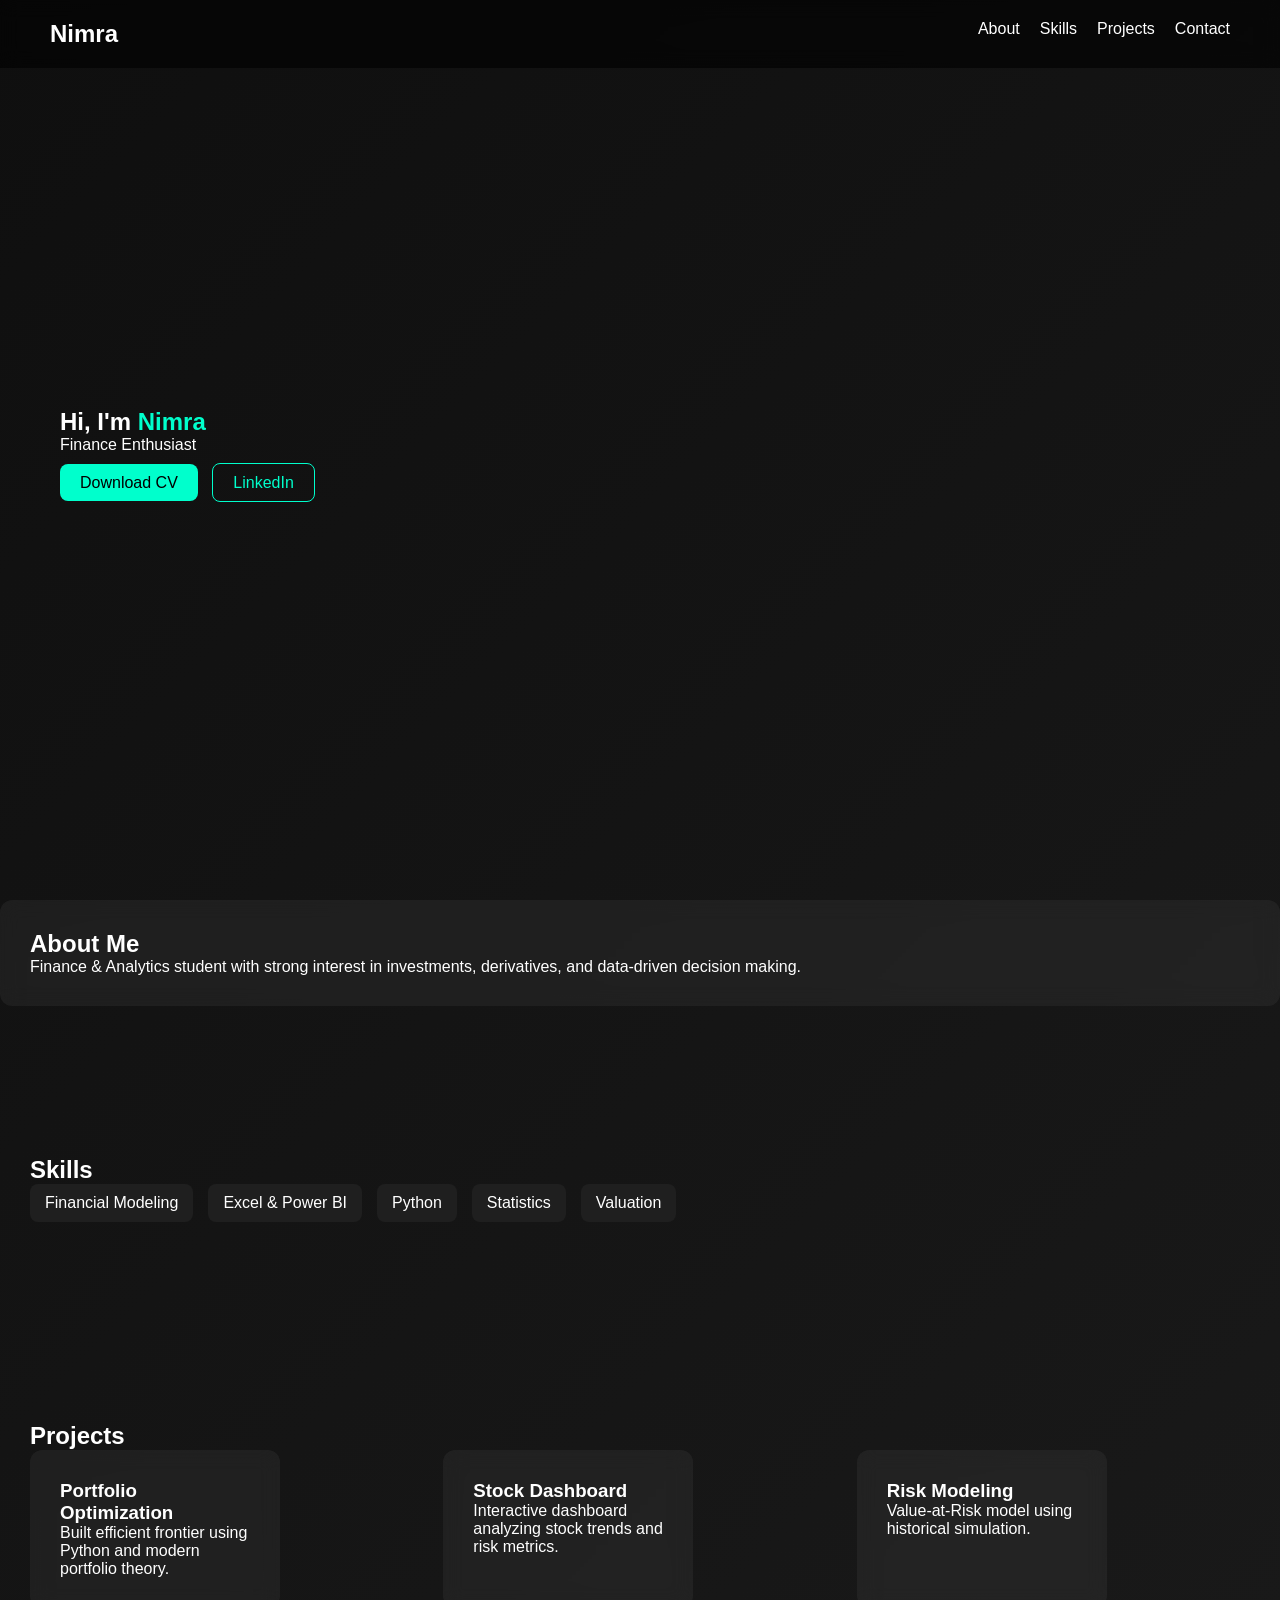
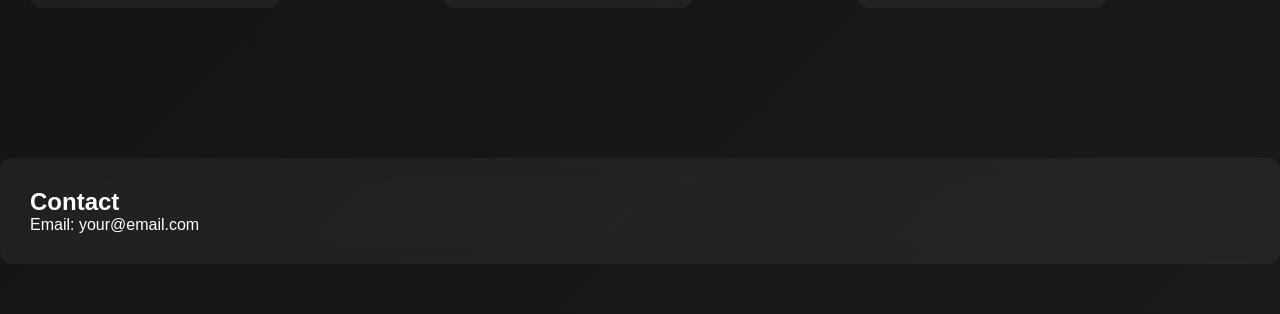
<file: index.html>
<!DOCTYPE html>
<html lang="en">

<head>
    <meta charset="UTF-8">
    <title>Nimra Portfolio</title>
    <link rel="stylesheet" href="style.css">
</head>

<body>

    <!-- NAV -->
    <nav>
        <h2>Nimra</h2>
        <ul>
            <li><a href="#about">About</a></li>
            <li><a href="#skills">Skills</a></li>
            <li><a href="#projects">Projects</a></li>
            <li><a href="#contact">Contact</a></li>
        </ul>
    </nav>

    <!-- HERO -->
    <section class="hero">
        <h1>Hi, I'm <span>Nimra</span></h1>
        <p class="typing"></p>

        <div class="hero-buttons">
            <a href="#" class="btn">Download CV</a>
            <a href="#" class="btn-outline">LinkedIn</a>
        </div>
    </section>

    <!-- ABOUT -->
    <section id="about" class="fade-in glass">
        <h2>About Me</h2>
        <p>
            Finance & Analytics student with strong interest in investments, derivatives, and data-driven decision
            making.
        </p>
    </section>

    <!-- SKILLS -->
    <section id="skills" class="fade-in">
        <h2>Skills</h2>
        <div class="skills-container">
            <div class="skill">Financial Modeling</div>
            <div class="skill">Excel & Power BI</div>
            <div class="skill">Python</div>
            <div class="skill">Statistics</div>
            <div class="skill">Valuation</div>
        </div>
    </section>

    <!-- PROJECTS -->
    <section id="projects" class="fade-in">
        <h2>Projects</h2>
        <div class="projects-container">

            <div class="card glass">
                <h3>Portfolio Optimization</h3>
                <p>Built efficient frontier using Python and modern portfolio theory.</p>
            </div>

            <div class="card glass">
                <h3>Stock Dashboard</h3>
                <p>Interactive dashboard analyzing stock trends and risk metrics.</p>
            </div>

            <div class="card glass">
                <h3>Risk Modeling</h3>
                <p>Value-at-Risk model using historical simulation.</p>
            </div>

        </div>
    </section>

    <!-- CONTACT -->
    <section id="contact" class="fade-in glass">
        <h2>Contact</h2>
        <p>Email: your@email.com</p>
    </section>

    <script src="script.js"></script>
</body>

</html>
</file>
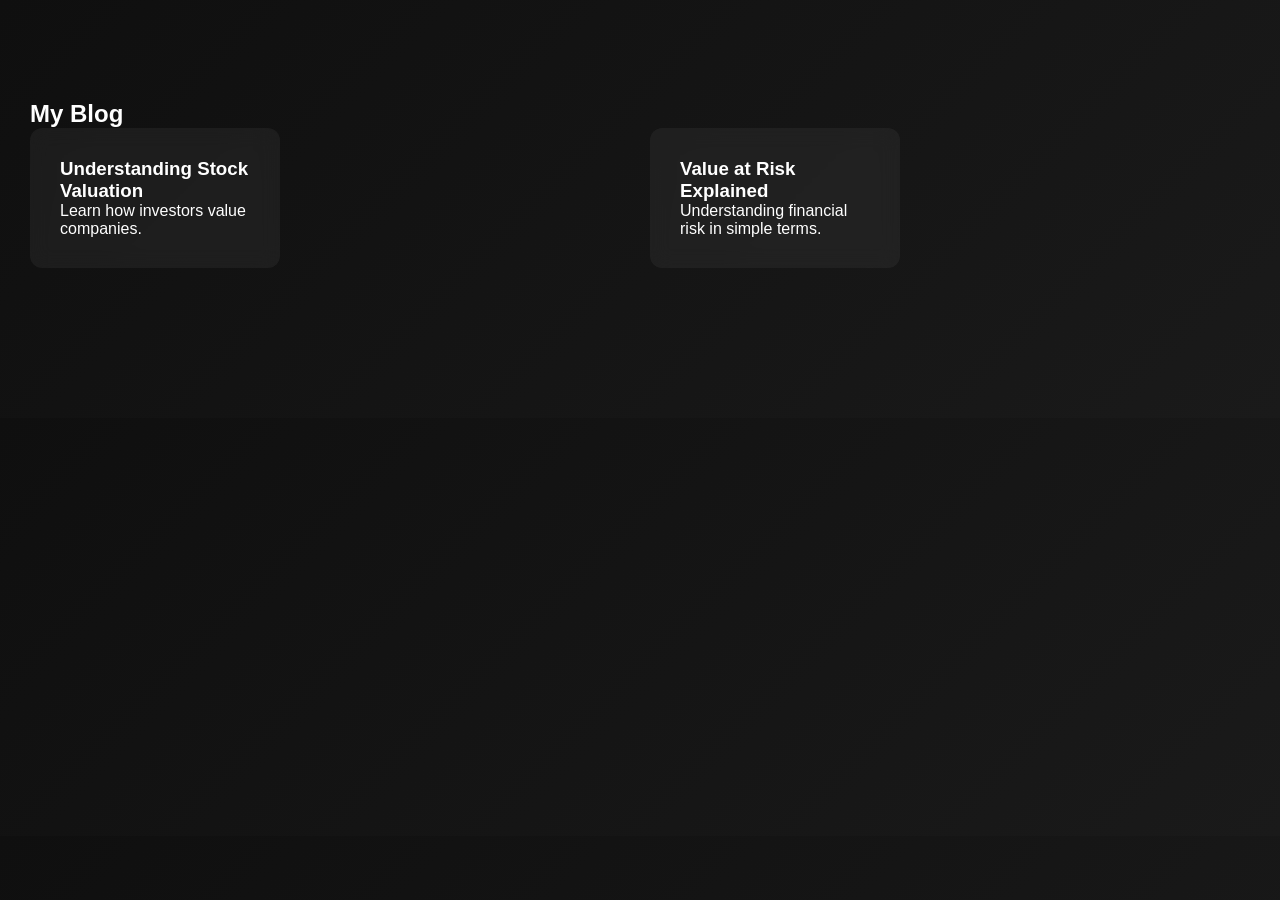
<file: blog.html>
<!DOCTYPE html>
<html lang="en">

<head>
    <meta charset="UTF-8">
    <title>Blog - Nimra</title>
    <link rel="stylesheet" href="style.css">
</head>

<body>

    <section>
        <h1>My Blog</h1>

        <div class="projects-container">

            <a href="posts/post1.html" class="card glass">
                <h3>Understanding Stock Valuation</h3>
                <p>Learn how investors value companies.</p>
            </a>

            <a href="posts/post2.html" class="card glass">
                <h3>Value at Risk Explained</h3>
                <p>Understanding financial risk in simple terms.</p>
            </a>

        </div>

    </section>

</body>

</html>
</file>
<file: style.css>
/* =========================================
   UNIVERSAL RESET + BOX-SIZING
========================================= */
* {
    margin: 0;
    padding: 0;
    box-sizing: border-box;
}

body {
    font-family: Arial, sans-serif;
    background: linear-gradient(135deg, #0f0f0f, #1a1a1a);
    color: white;
    overflow-x: hidden;
    /* prevent horizontal scroll */
}

/* =========================================
   NAVBAR
========================================= */
nav {
    position: fixed;
    width: 100%;
    top: 0;
    display: flex;
    justify-content: space-between;
    padding: 20px 50px;
    background: rgba(0, 0, 0, 0.6);
    backdrop-filter: blur(10px);
    z-index: 1000;
}

nav ul {
    display: flex;
    list-style: none;
}

nav li {
    margin-left: 20px;
}

nav a {
    color: white;
    text-decoration: none;
}

/* =========================================
   HERO SECTION
========================================= */
.hero {
    height: 100vh;
    display: flex;
    flex-direction: column;
    justify-content: center;
    padding-left: 60px;
}

.hero span {
    color: #00ffcc;
}

/* Hero Buttons */
.hero-buttons {
    margin-top: 20px;
}

.btn {
    background: #00ffcc;
    padding: 10px 20px;
    margin-right: 10px;
    border-radius: 8px;
    color: black;
    text-decoration: none;
}

.btn-outline {
    border: 1px solid #00ffcc;
    padding: 10px 20px;
    border-radius: 8px;
    color: #00ffcc;
    text-decoration: none;
}

/* =========================================
   GLASS EFFECT SECTIONS
========================================= */
.glass {
    background: rgba(255, 255, 255, 0.05);
    border-radius: 12px;
    backdrop-filter: blur(10px);
    padding: 30px;
    margin-bottom: 50px;
}

/* =========================================
   SECTIONS
========================================= */
section {
    padding: 100px 30px;
    scroll-margin-top: 80px;
    /* fix navbar overlapping */
}

/* =========================================
   SKILLS
========================================= */
.skills-container {
    display: flex;
    gap: 15px;
    flex-wrap: wrap;
}

.skill {
    padding: 10px 15px;
    background: #1f1f1f;
    border-radius: 8px;
}

/* =========================================
   PROJECTS + BLOG CARDS
========================================= */
.projects-container {
    display: grid;
    grid-template-columns: repeat(auto-fit, minmax(250px, 1fr));
    gap: 20px;
}

.card {
    transition: 0.3s;
    width: 250px;
    max-width: 100%;
}

.card:hover {
    transform: translateY(-10px) scale(1.03);
}

/* Links as cards */
a.card {
    text-decoration: none;
    color: white;
    display: block;
}

/* =========================================
   ANIMATIONS
========================================= */
.fade-in {
    opacity: 0;
    transform: translateY(30px);
    transition: 1s;
}

.fade-in.visible {
    opacity: 1;
    transform: translateY(0);
}

/* =========================================
   RESPONSIVE FIXES
========================================= */
@media screen and (max-width: 768px) {
    nav {
        padding: 15px 20px;
    }

    .hero {
        padding-left: 20px;
    }

    section {
        padding: 80px 20px;
    }
}
</file>
